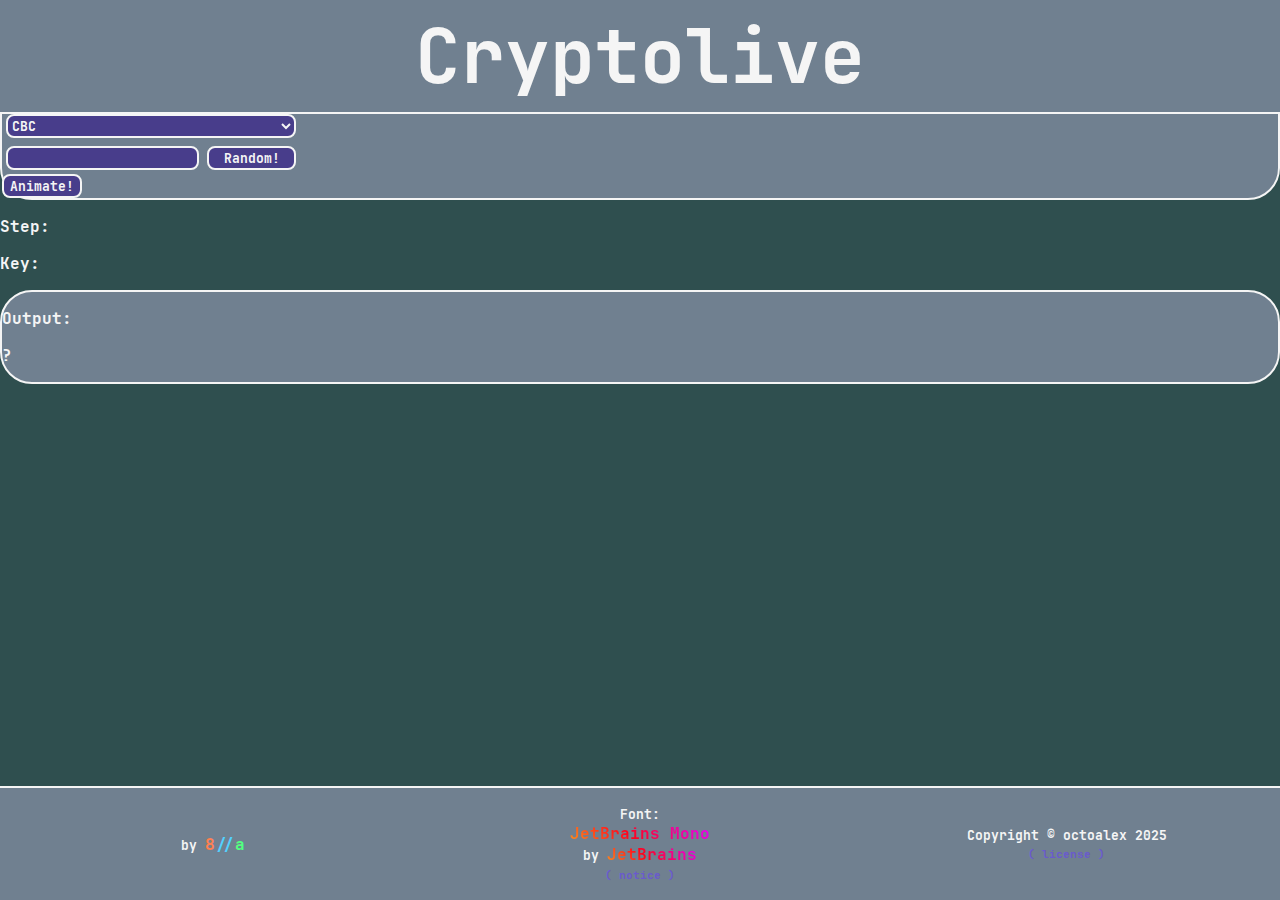
<file: index.html>
<!-- This Source Code Form is subject to the terms of the Mozilla Public
   - License, v. 2.0. If a copy of the MPL was not distributed with this
   - file, You can obtain one at https://mozilla.org/MPL/2.0/. -->

<!DOCTYPE html>
<html lang="en">
<head>
    <meta charset="UTF-8">
    <meta name="viewport" content="width=device-width, initial-scale=1.0">
    <title>Cryptolive</title>
    <script type="module" src="js/index.js"></script>
    <link rel="stylesheet" href="styles/style.css">
    <link rel="stylesheet" href="styles/index.css">
    <link rel="stylesheet" href="styles/animations/mixColumns.css">
    <link rel="stylesheet" href="styles/animations/shiftRows.css">
    <link rel="stylesheet" href="styles/animations/subBytes.css">
    <link rel="stylesheet" href="styles/animations/addRoundKey.css">
    <link rel="stylesheet" href="styles/animations/cbc.css">
    <link rel="stylesheet" href="styles/animations/appear.css">
</head>
<body onload="init()">

    <div class="wrapper">
        <section class="pseudoform block">
            <select name="process" id="process">
                <option value="encrypt">Encrypt</option>
                <option value="decrypt">Decrypt</option>
            </select>
            <div class="entry">
                <label for="message">Message</label>
                <textarea name="text" id="message"></textarea>
            </div>
            <div class="entry">
                <label for="key">Key</label>
                <input type="text" name="key" id="key">
            </div>
            <div class="entry">
                <label for="mode">Mode</label>
                <select name="mode" id="mode">
                    <option value="cbc">CBC</option>
                    <option value="ecb">ECB</option>
                </select>
            </div>
            <div class="entry">
                <label for="iv">Initialization Vector</label>
                <input type="text" name="iv" id="iv">
                <button class="random-iv" onclick="generateRandomIv()">Random!</button>
            </div>
            <button id="calculate" onclick="calculate()">Animate!</button>
        </section>
        <section class="unappeared" id="table-box"></section>
        <section class="labels unappeared" id="labels">
            <div class="step-label">
                <p>Step:</p>
                <p id="step-name"></p>
            </div>
            <div class="key-label">
                <p>Key:</p>
                <p id="key-name"></p>
            </div>
        </section>
        <section class="results unappeared block" id="results">
            <p>Output:</p>
            <p id="output">?</p>
        </section>
    </div>

    <footer>
        <p>
            by <a href="https://www.octoalex.me/" class="me">
                <span style="color: #ff8052">8</span><span style="color: #52d1ff">//</span><span style="color: #52ff80">a</span>
            </a>
        </p>

        <p>
            Font: <br>
            <a href="https://www.jetbrains.com/lp/mono/" class="jetbrains">JetBrains Mono</a> <br>
            by <a href="https://www.jetbrains.com/" class="jetbrains">JetBrains</a> <br>
            <a class="secondary" href="/notices/JetBrainsMono-2.034.html">
                notice
            </a>
        </p>

        <p>
            Copyright &copy; octoalex 2025 <br>
			<a class="secondary" href="/LICENSE.html">
				license
			</a>
        </p>
    </footer>
    <nav>
		<a href="/" class="title">
			<h1>
				Cryptolive
			</h1>
		</a>
    </nav>
</body>
</html>
</file>
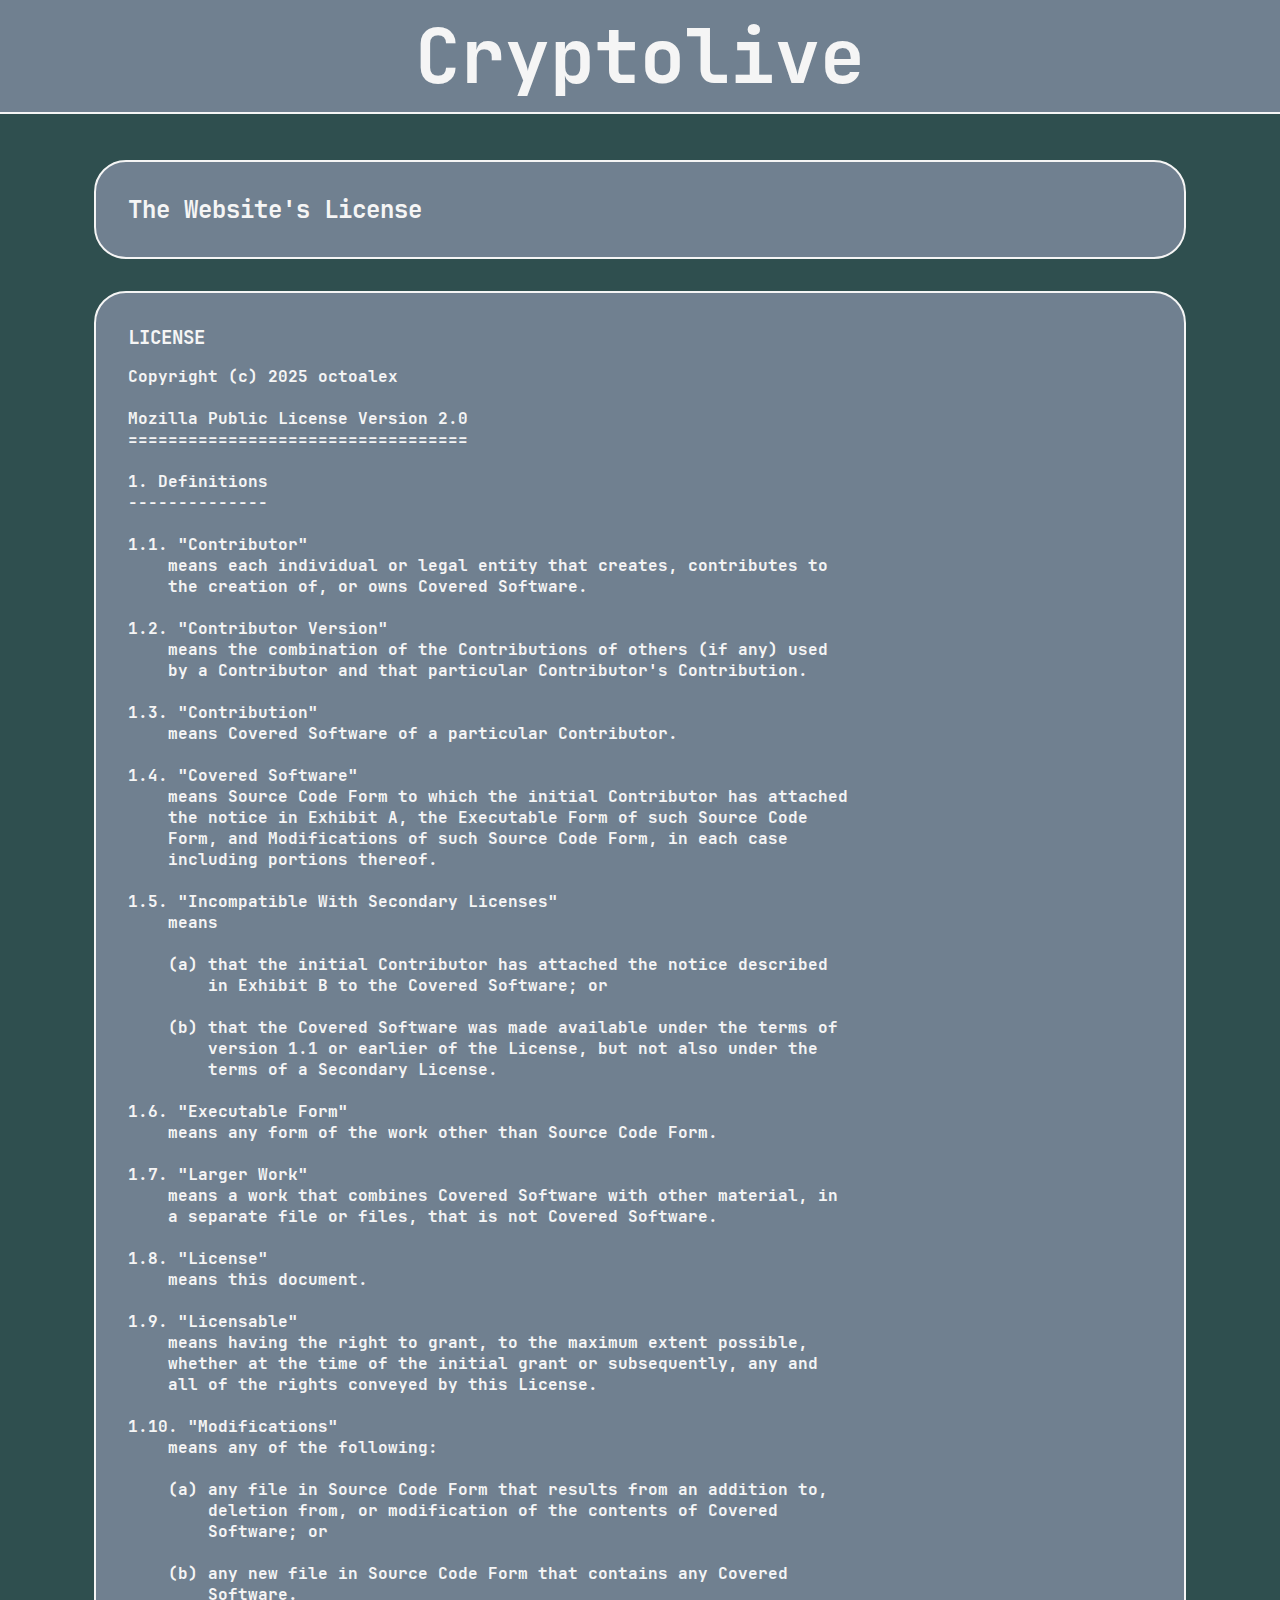
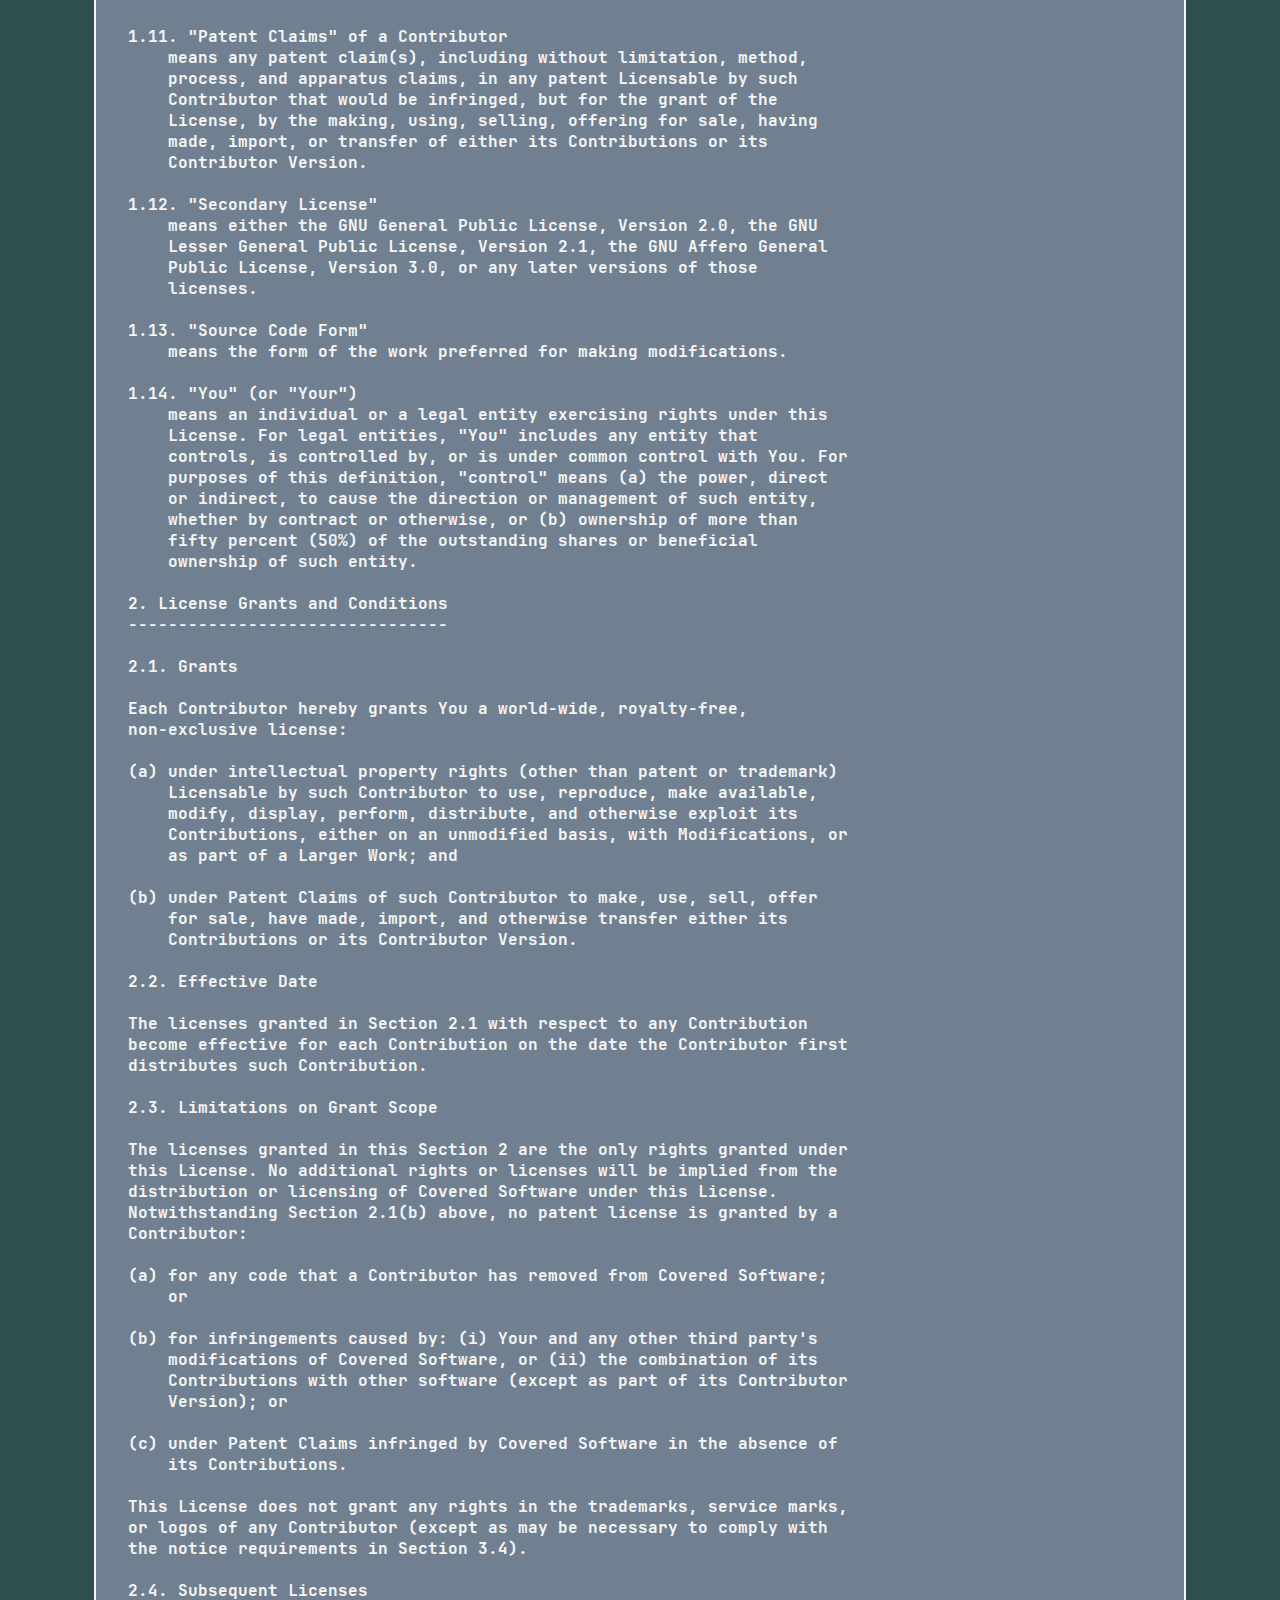
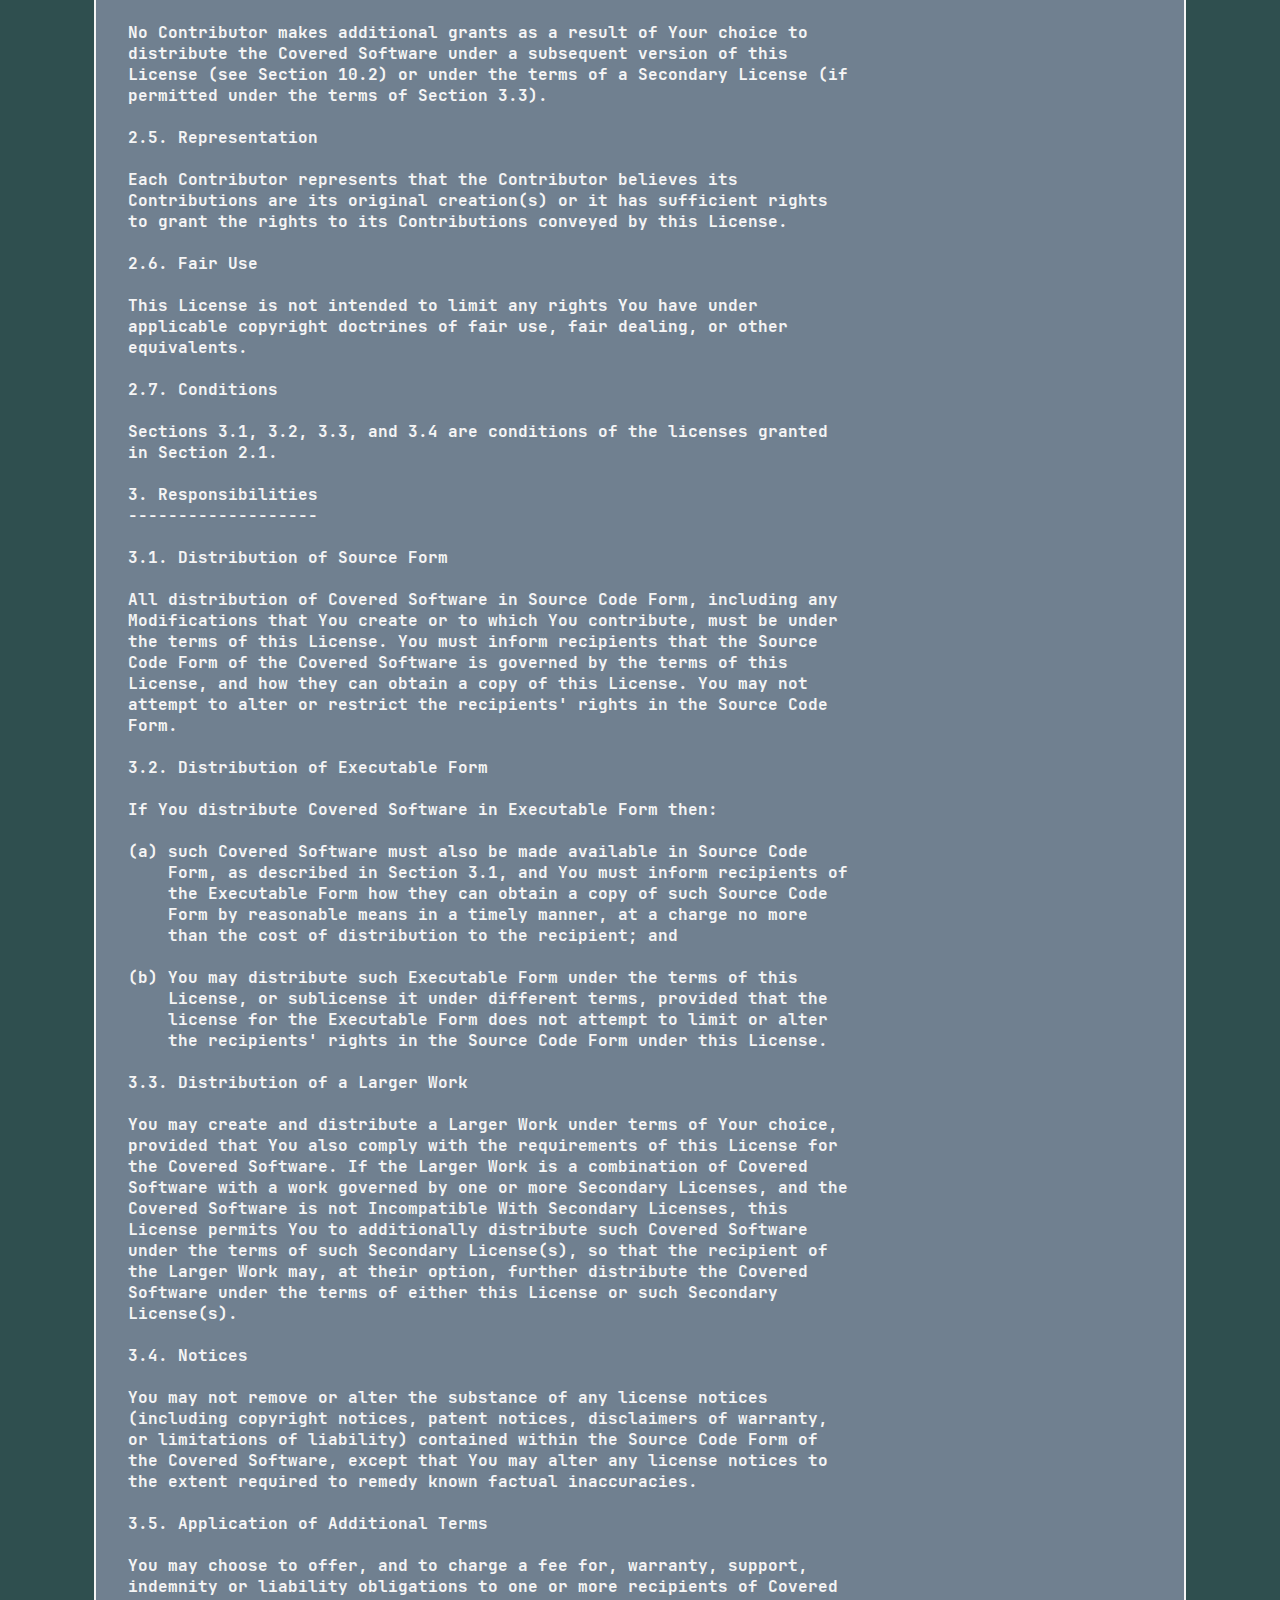
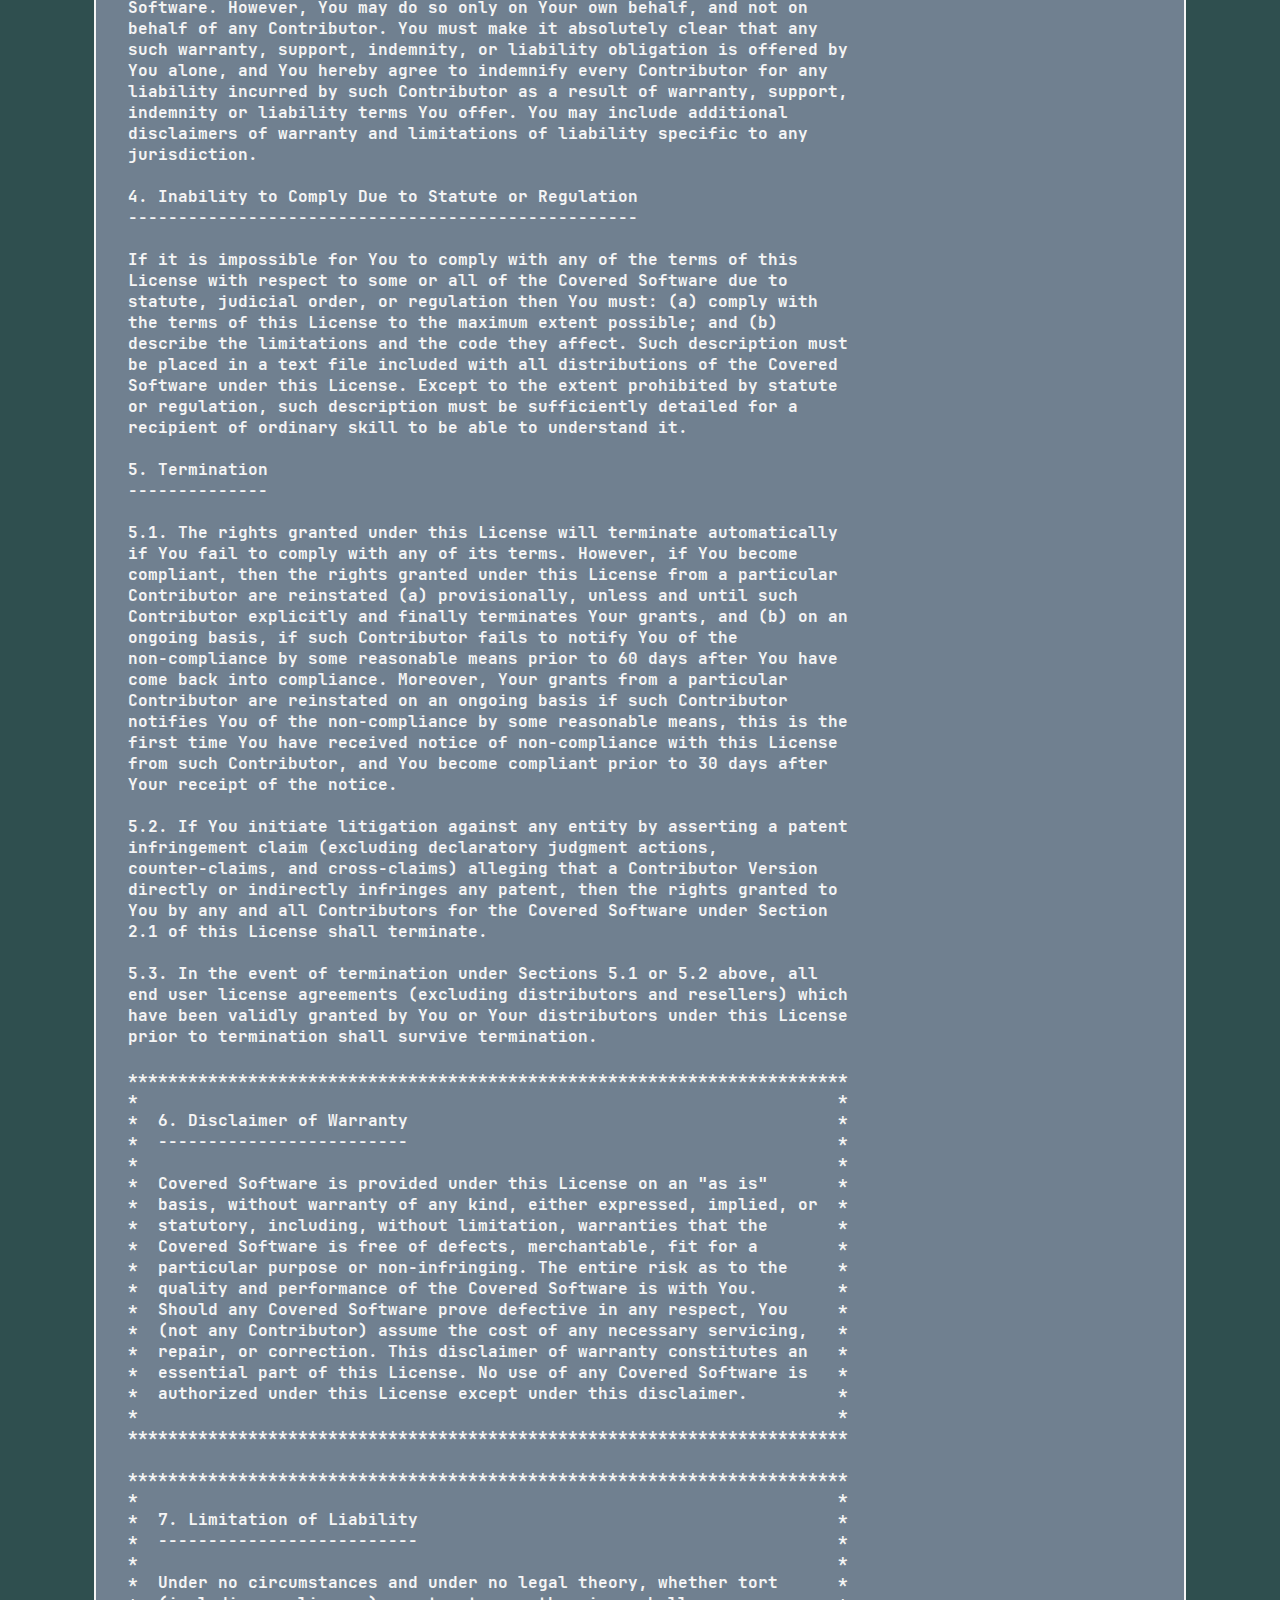
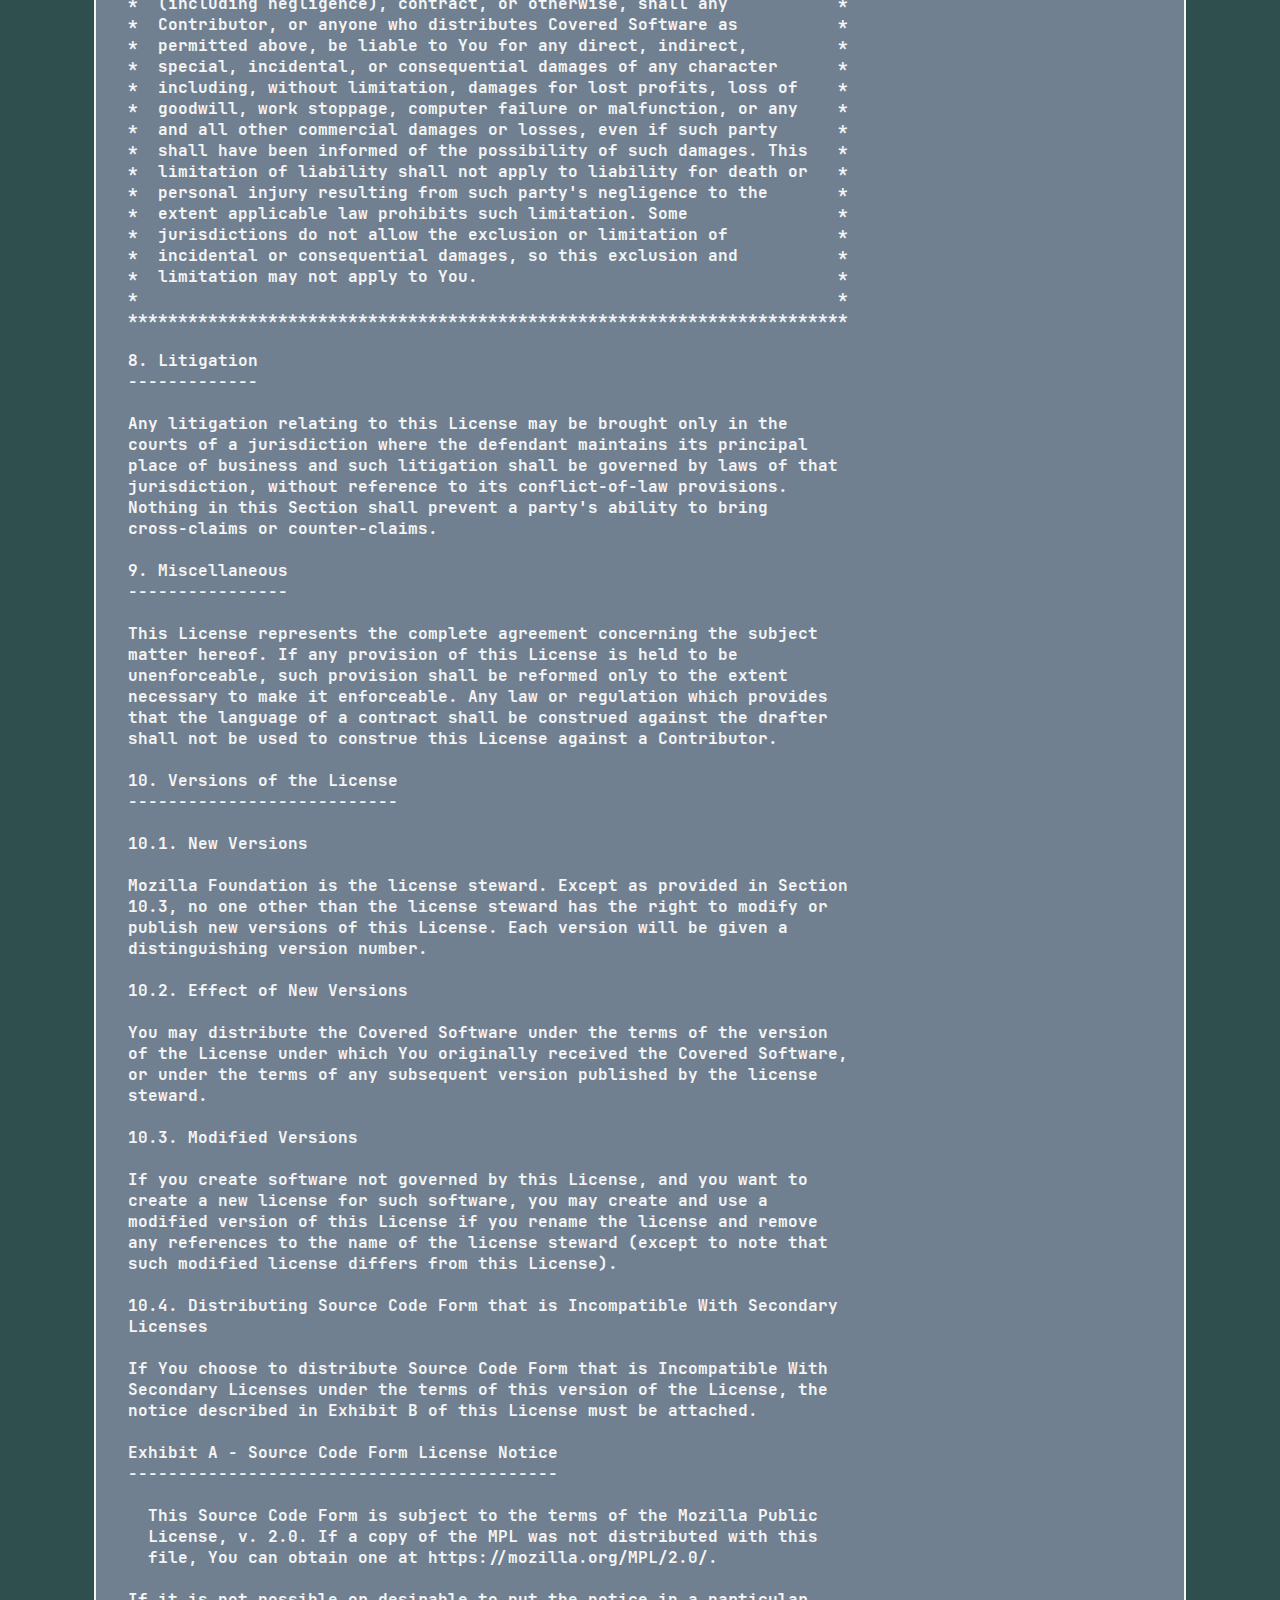
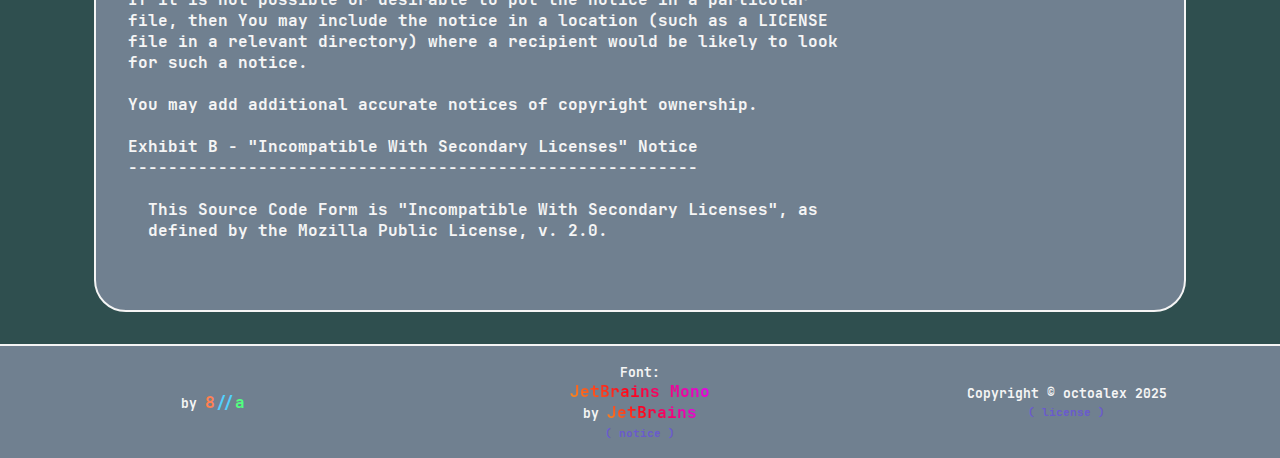
<file: LICENSE.html>
<!-- This Source Code Form is subject to the terms of the Mozilla Public
   - License, v. 2.0. If a copy of the MPL was not distributed with this
   - file, You can obtain one at https://mozilla.org/MPL/2.0/. -->

<!DOCTYPE html>
<html lang="en">
<head>
    <meta charset="UTF-8">
    <meta name="viewport" content="width=device-width, initial-scale=1.0">
    <title>Cryptolive</title>
    <link rel="stylesheet" href="/styles/style.css">
    <link rel="stylesheet" href="/styles/notices.css">
</head>
<body onload="init()">

    <div class="wrapper">
		<h2 class="block notice">
			The Website's License
		</h2>

		<section class="block notice">

			<h3>
				LICENSE
			</h3>

			<pre>
Copyright (c) 2025 octoalex

Mozilla Public License Version 2.0
==================================

1. Definitions
--------------

1.1. "Contributor"
    means each individual or legal entity that creates, contributes to
    the creation of, or owns Covered Software.

1.2. "Contributor Version"
    means the combination of the Contributions of others (if any) used
    by a Contributor and that particular Contributor's Contribution.

1.3. "Contribution"
    means Covered Software of a particular Contributor.

1.4. "Covered Software"
    means Source Code Form to which the initial Contributor has attached
    the notice in Exhibit A, the Executable Form of such Source Code
    Form, and Modifications of such Source Code Form, in each case
    including portions thereof.

1.5. "Incompatible With Secondary Licenses"
    means

    (a) that the initial Contributor has attached the notice described
        in Exhibit B to the Covered Software; or

    (b) that the Covered Software was made available under the terms of
        version 1.1 or earlier of the License, but not also under the
        terms of a Secondary License.

1.6. "Executable Form"
    means any form of the work other than Source Code Form.

1.7. "Larger Work"
    means a work that combines Covered Software with other material, in
    a separate file or files, that is not Covered Software.

1.8. "License"
    means this document.

1.9. "Licensable"
    means having the right to grant, to the maximum extent possible,
    whether at the time of the initial grant or subsequently, any and
    all of the rights conveyed by this License.

1.10. "Modifications"
    means any of the following:

    (a) any file in Source Code Form that results from an addition to,
        deletion from, or modification of the contents of Covered
        Software; or

    (b) any new file in Source Code Form that contains any Covered
        Software.

1.11. "Patent Claims" of a Contributor
    means any patent claim(s), including without limitation, method,
    process, and apparatus claims, in any patent Licensable by such
    Contributor that would be infringed, but for the grant of the
    License, by the making, using, selling, offering for sale, having
    made, import, or transfer of either its Contributions or its
    Contributor Version.

1.12. "Secondary License"
    means either the GNU General Public License, Version 2.0, the GNU
    Lesser General Public License, Version 2.1, the GNU Affero General
    Public License, Version 3.0, or any later versions of those
    licenses.

1.13. "Source Code Form"
    means the form of the work preferred for making modifications.

1.14. "You" (or "Your")
    means an individual or a legal entity exercising rights under this
    License. For legal entities, "You" includes any entity that
    controls, is controlled by, or is under common control with You. For
    purposes of this definition, "control" means (a) the power, direct
    or indirect, to cause the direction or management of such entity,
    whether by contract or otherwise, or (b) ownership of more than
    fifty percent (50%) of the outstanding shares or beneficial
    ownership of such entity.

2. License Grants and Conditions
--------------------------------

2.1. Grants

Each Contributor hereby grants You a world-wide, royalty-free,
non-exclusive license:

(a) under intellectual property rights (other than patent or trademark)
    Licensable by such Contributor to use, reproduce, make available,
    modify, display, perform, distribute, and otherwise exploit its
    Contributions, either on an unmodified basis, with Modifications, or
    as part of a Larger Work; and

(b) under Patent Claims of such Contributor to make, use, sell, offer
    for sale, have made, import, and otherwise transfer either its
    Contributions or its Contributor Version.

2.2. Effective Date

The licenses granted in Section 2.1 with respect to any Contribution
become effective for each Contribution on the date the Contributor first
distributes such Contribution.

2.3. Limitations on Grant Scope

The licenses granted in this Section 2 are the only rights granted under
this License. No additional rights or licenses will be implied from the
distribution or licensing of Covered Software under this License.
Notwithstanding Section 2.1(b) above, no patent license is granted by a
Contributor:

(a) for any code that a Contributor has removed from Covered Software;
    or

(b) for infringements caused by: (i) Your and any other third party's
    modifications of Covered Software, or (ii) the combination of its
    Contributions with other software (except as part of its Contributor
    Version); or

(c) under Patent Claims infringed by Covered Software in the absence of
    its Contributions.

This License does not grant any rights in the trademarks, service marks,
or logos of any Contributor (except as may be necessary to comply with
the notice requirements in Section 3.4).

2.4. Subsequent Licenses

No Contributor makes additional grants as a result of Your choice to
distribute the Covered Software under a subsequent version of this
License (see Section 10.2) or under the terms of a Secondary License (if
permitted under the terms of Section 3.3).

2.5. Representation

Each Contributor represents that the Contributor believes its
Contributions are its original creation(s) or it has sufficient rights
to grant the rights to its Contributions conveyed by this License.

2.6. Fair Use

This License is not intended to limit any rights You have under
applicable copyright doctrines of fair use, fair dealing, or other
equivalents.

2.7. Conditions

Sections 3.1, 3.2, 3.3, and 3.4 are conditions of the licenses granted
in Section 2.1.

3. Responsibilities
-------------------

3.1. Distribution of Source Form

All distribution of Covered Software in Source Code Form, including any
Modifications that You create or to which You contribute, must be under
the terms of this License. You must inform recipients that the Source
Code Form of the Covered Software is governed by the terms of this
License, and how they can obtain a copy of this License. You may not
attempt to alter or restrict the recipients' rights in the Source Code
Form.

3.2. Distribution of Executable Form

If You distribute Covered Software in Executable Form then:

(a) such Covered Software must also be made available in Source Code
    Form, as described in Section 3.1, and You must inform recipients of
    the Executable Form how they can obtain a copy of such Source Code
    Form by reasonable means in a timely manner, at a charge no more
    than the cost of distribution to the recipient; and

(b) You may distribute such Executable Form under the terms of this
    License, or sublicense it under different terms, provided that the
    license for the Executable Form does not attempt to limit or alter
    the recipients' rights in the Source Code Form under this License.

3.3. Distribution of a Larger Work

You may create and distribute a Larger Work under terms of Your choice,
provided that You also comply with the requirements of this License for
the Covered Software. If the Larger Work is a combination of Covered
Software with a work governed by one or more Secondary Licenses, and the
Covered Software is not Incompatible With Secondary Licenses, this
License permits You to additionally distribute such Covered Software
under the terms of such Secondary License(s), so that the recipient of
the Larger Work may, at their option, further distribute the Covered
Software under the terms of either this License or such Secondary
License(s).

3.4. Notices

You may not remove or alter the substance of any license notices
(including copyright notices, patent notices, disclaimers of warranty,
or limitations of liability) contained within the Source Code Form of
the Covered Software, except that You may alter any license notices to
the extent required to remedy known factual inaccuracies.

3.5. Application of Additional Terms

You may choose to offer, and to charge a fee for, warranty, support,
indemnity or liability obligations to one or more recipients of Covered
Software. However, You may do so only on Your own behalf, and not on
behalf of any Contributor. You must make it absolutely clear that any
such warranty, support, indemnity, or liability obligation is offered by
You alone, and You hereby agree to indemnify every Contributor for any
liability incurred by such Contributor as a result of warranty, support,
indemnity or liability terms You offer. You may include additional
disclaimers of warranty and limitations of liability specific to any
jurisdiction.

4. Inability to Comply Due to Statute or Regulation
---------------------------------------------------

If it is impossible for You to comply with any of the terms of this
License with respect to some or all of the Covered Software due to
statute, judicial order, or regulation then You must: (a) comply with
the terms of this License to the maximum extent possible; and (b)
describe the limitations and the code they affect. Such description must
be placed in a text file included with all distributions of the Covered
Software under this License. Except to the extent prohibited by statute
or regulation, such description must be sufficiently detailed for a
recipient of ordinary skill to be able to understand it.

5. Termination
--------------

5.1. The rights granted under this License will terminate automatically
if You fail to comply with any of its terms. However, if You become
compliant, then the rights granted under this License from a particular
Contributor are reinstated (a) provisionally, unless and until such
Contributor explicitly and finally terminates Your grants, and (b) on an
ongoing basis, if such Contributor fails to notify You of the
non-compliance by some reasonable means prior to 60 days after You have
come back into compliance. Moreover, Your grants from a particular
Contributor are reinstated on an ongoing basis if such Contributor
notifies You of the non-compliance by some reasonable means, this is the
first time You have received notice of non-compliance with this License
from such Contributor, and You become compliant prior to 30 days after
Your receipt of the notice.

5.2. If You initiate litigation against any entity by asserting a patent
infringement claim (excluding declaratory judgment actions,
counter-claims, and cross-claims) alleging that a Contributor Version
directly or indirectly infringes any patent, then the rights granted to
You by any and all Contributors for the Covered Software under Section
2.1 of this License shall terminate.

5.3. In the event of termination under Sections 5.1 or 5.2 above, all
end user license agreements (excluding distributors and resellers) which
have been validly granted by You or Your distributors under this License
prior to termination shall survive termination.

************************************************************************
*                                                                      *
*  6. Disclaimer of Warranty                                           *
*  -------------------------                                           *
*                                                                      *
*  Covered Software is provided under this License on an "as is"       *
*  basis, without warranty of any kind, either expressed, implied, or  *
*  statutory, including, without limitation, warranties that the       *
*  Covered Software is free of defects, merchantable, fit for a        *
*  particular purpose or non-infringing. The entire risk as to the     *
*  quality and performance of the Covered Software is with You.        *
*  Should any Covered Software prove defective in any respect, You     *
*  (not any Contributor) assume the cost of any necessary servicing,   *
*  repair, or correction. This disclaimer of warranty constitutes an   *
*  essential part of this License. No use of any Covered Software is   *
*  authorized under this License except under this disclaimer.         *
*                                                                      *
************************************************************************

************************************************************************
*                                                                      *
*  7. Limitation of Liability                                          *
*  --------------------------                                          *
*                                                                      *
*  Under no circumstances and under no legal theory, whether tort      *
*  (including negligence), contract, or otherwise, shall any           *
*  Contributor, or anyone who distributes Covered Software as          *
*  permitted above, be liable to You for any direct, indirect,         *
*  special, incidental, or consequential damages of any character      *
*  including, without limitation, damages for lost profits, loss of    *
*  goodwill, work stoppage, computer failure or malfunction, or any    *
*  and all other commercial damages or losses, even if such party      *
*  shall have been informed of the possibility of such damages. This   *
*  limitation of liability shall not apply to liability for death or   *
*  personal injury resulting from such party's negligence to the       *
*  extent applicable law prohibits such limitation. Some               *
*  jurisdictions do not allow the exclusion or limitation of           *
*  incidental or consequential damages, so this exclusion and          *
*  limitation may not apply to You.                                    *
*                                                                      *
************************************************************************

8. Litigation
-------------

Any litigation relating to this License may be brought only in the
courts of a jurisdiction where the defendant maintains its principal
place of business and such litigation shall be governed by laws of that
jurisdiction, without reference to its conflict-of-law provisions.
Nothing in this Section shall prevent a party's ability to bring
cross-claims or counter-claims.

9. Miscellaneous
----------------

This License represents the complete agreement concerning the subject
matter hereof. If any provision of this License is held to be
unenforceable, such provision shall be reformed only to the extent
necessary to make it enforceable. Any law or regulation which provides
that the language of a contract shall be construed against the drafter
shall not be used to construe this License against a Contributor.

10. Versions of the License
---------------------------

10.1. New Versions

Mozilla Foundation is the license steward. Except as provided in Section
10.3, no one other than the license steward has the right to modify or
publish new versions of this License. Each version will be given a
distinguishing version number.

10.2. Effect of New Versions

You may distribute the Covered Software under the terms of the version
of the License under which You originally received the Covered Software,
or under the terms of any subsequent version published by the license
steward.

10.3. Modified Versions

If you create software not governed by this License, and you want to
create a new license for such software, you may create and use a
modified version of this License if you rename the license and remove
any references to the name of the license steward (except to note that
such modified license differs from this License).

10.4. Distributing Source Code Form that is Incompatible With Secondary
Licenses

If You choose to distribute Source Code Form that is Incompatible With
Secondary Licenses under the terms of this version of the License, the
notice described in Exhibit B of this License must be attached.

Exhibit A - Source Code Form License Notice
-------------------------------------------

  This Source Code Form is subject to the terms of the Mozilla Public
  License, v. 2.0. If a copy of the MPL was not distributed with this
  file, You can obtain one at https://mozilla.org/MPL/2.0/.

If it is not possible or desirable to put the notice in a particular
file, then You may include the notice in a location (such as a LICENSE
file in a relevant directory) where a recipient would be likely to look
for such a notice.

You may add additional accurate notices of copyright ownership.

Exhibit B - "Incompatible With Secondary Licenses" Notice
---------------------------------------------------------

  This Source Code Form is "Incompatible With Secondary Licenses", as
  defined by the Mozilla Public License, v. 2.0.
			</pre>
		</section>
    </div>

    <footer>
        <p>
            by <a href="https://www.octoalex.me/" class="me">
                <span style="color: #ff8052">8</span><span style="color: #52d1ff">//</span><span style="color: #52ff80">a</span>
            </a>
        </p>

        <p>
            Font: <br>
            <a href="https://www.jetbrains.com/lp/mono/" class="jetbrains">JetBrains Mono</a> <br>
            by <a href="https://www.jetbrains.com/" class="jetbrains">JetBrains</a> <br>
            <a class="secondary" href="/notices/JetBrainsMono-2.034.html">
                notice
            </a>
        </p>

        <p>
            Copyright &copy; octoalex 2025 <br>
			<a class="secondary" href="/LICENSE.html">
				license
			</a>
        </p>
    </footer>
    <nav>
		<a href="/" class="title">
			<h1>
				Cryptolive
			</h1>
		</a>
    </nav>
</body>
</html>
</file>
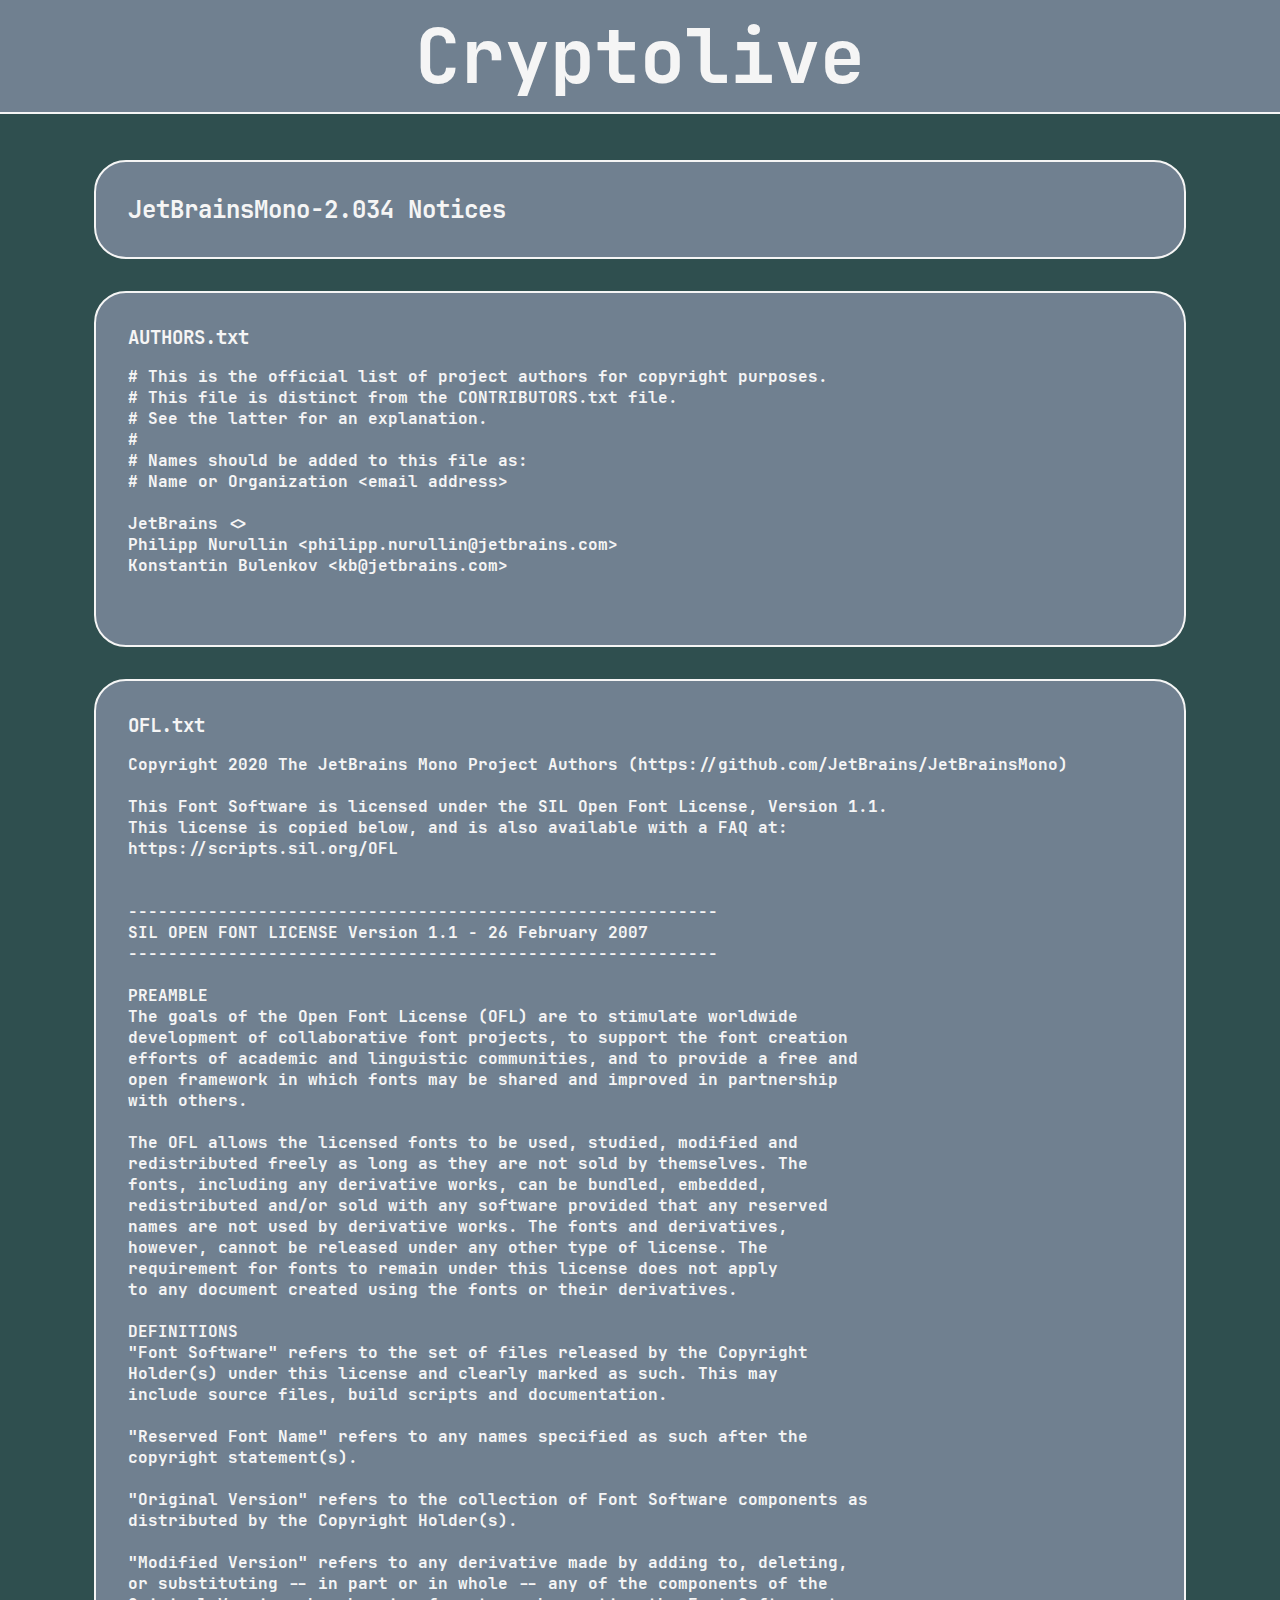
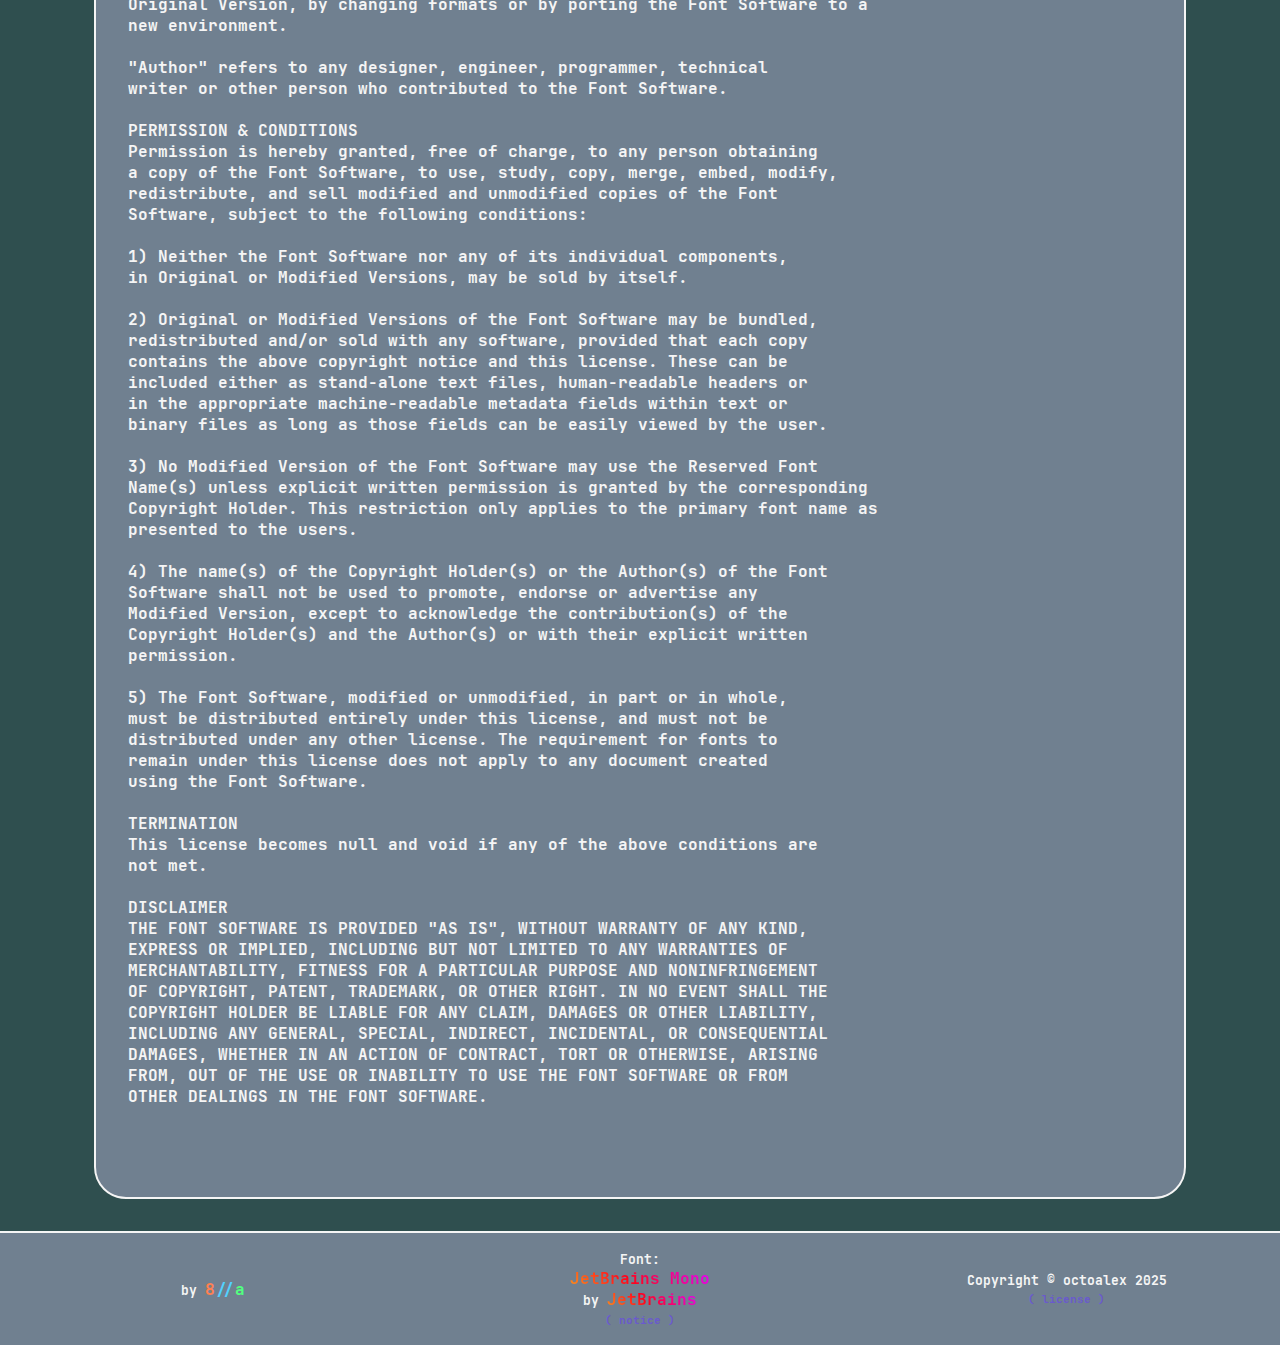
<file: notices/JetBrainsMono-2.034.html>
<!-- This Source Code Form is subject to the terms of the Mozilla Public
   - License, v. 2.0. If a copy of the MPL was not distributed with this
   - file, You can obtain one at https://mozilla.org/MPL/2.0/. -->

<!DOCTYPE html>
<html lang="en">
<head>
    <meta charset="UTF-8">
    <meta name="viewport" content="width=device-width, initial-scale=1.0">
    <title>Cryptolive</title>
    <link rel="stylesheet" href="/styles/style.css">
    <link rel="stylesheet" href="/styles/notices.css">
</head>
<body>

    <div class="wrapper">
		<h2 class="block notice">
			JetBrainsMono-2.034 Notices
		</h2>

		<section class="block notice">

			<h3>
				AUTHORS.txt
			</h3>

			<pre>
# This is the official list of project authors for copyright purposes.
# This file is distinct from the CONTRIBUTORS.txt file.
# See the latter for an explanation.
# 
# Names should be added to this file as:
# Name or Organization &lt;email address&gt;

JetBrains &lt;&gt;
Philipp Nurullin &lt;philipp.nurullin@jetbrains.com&gt;
Konstantin Bulenkov &lt;kb@jetbrains.com&gt;
			</pre>
		</section>

		<section class="block notice">

			<h3>
				OFL.txt
			</h3>

			<pre>
Copyright 2020 The JetBrains Mono Project Authors (https://github.com/JetBrains/JetBrainsMono)

This Font Software is licensed under the SIL Open Font License, Version 1.1.
This license is copied below, and is also available with a FAQ at:
https://scripts.sil.org/OFL


-----------------------------------------------------------
SIL OPEN FONT LICENSE Version 1.1 - 26 February 2007
-----------------------------------------------------------

PREAMBLE
The goals of the Open Font License (OFL) are to stimulate worldwide
development of collaborative font projects, to support the font creation
efforts of academic and linguistic communities, and to provide a free and
open framework in which fonts may be shared and improved in partnership
with others.

The OFL allows the licensed fonts to be used, studied, modified and
redistributed freely as long as they are not sold by themselves. The
fonts, including any derivative works, can be bundled, embedded, 
redistributed and/or sold with any software provided that any reserved
names are not used by derivative works. The fonts and derivatives,
however, cannot be released under any other type of license. The
requirement for fonts to remain under this license does not apply
to any document created using the fonts or their derivatives.

DEFINITIONS
"Font Software" refers to the set of files released by the Copyright
Holder(s) under this license and clearly marked as such. This may
include source files, build scripts and documentation.

"Reserved Font Name" refers to any names specified as such after the
copyright statement(s).

"Original Version" refers to the collection of Font Software components as
distributed by the Copyright Holder(s).

"Modified Version" refers to any derivative made by adding to, deleting,
or substituting -- in part or in whole -- any of the components of the
Original Version, by changing formats or by porting the Font Software to a
new environment.

"Author" refers to any designer, engineer, programmer, technical
writer or other person who contributed to the Font Software.

PERMISSION & CONDITIONS
Permission is hereby granted, free of charge, to any person obtaining
a copy of the Font Software, to use, study, copy, merge, embed, modify,
redistribute, and sell modified and unmodified copies of the Font
Software, subject to the following conditions:

1) Neither the Font Software nor any of its individual components,
in Original or Modified Versions, may be sold by itself.

2) Original or Modified Versions of the Font Software may be bundled,
redistributed and/or sold with any software, provided that each copy
contains the above copyright notice and this license. These can be
included either as stand-alone text files, human-readable headers or
in the appropriate machine-readable metadata fields within text or
binary files as long as those fields can be easily viewed by the user.

3) No Modified Version of the Font Software may use the Reserved Font
Name(s) unless explicit written permission is granted by the corresponding
Copyright Holder. This restriction only applies to the primary font name as
presented to the users.

4) The name(s) of the Copyright Holder(s) or the Author(s) of the Font
Software shall not be used to promote, endorse or advertise any
Modified Version, except to acknowledge the contribution(s) of the
Copyright Holder(s) and the Author(s) or with their explicit written
permission.

5) The Font Software, modified or unmodified, in part or in whole,
must be distributed entirely under this license, and must not be
distributed under any other license. The requirement for fonts to
remain under this license does not apply to any document created
using the Font Software.

TERMINATION
This license becomes null and void if any of the above conditions are
not met.

DISCLAIMER
THE FONT SOFTWARE IS PROVIDED "AS IS", WITHOUT WARRANTY OF ANY KIND,
EXPRESS OR IMPLIED, INCLUDING BUT NOT LIMITED TO ANY WARRANTIES OF
MERCHANTABILITY, FITNESS FOR A PARTICULAR PURPOSE AND NONINFRINGEMENT
OF COPYRIGHT, PATENT, TRADEMARK, OR OTHER RIGHT. IN NO EVENT SHALL THE
COPYRIGHT HOLDER BE LIABLE FOR ANY CLAIM, DAMAGES OR OTHER LIABILITY,
INCLUDING ANY GENERAL, SPECIAL, INDIRECT, INCIDENTAL, OR CONSEQUENTIAL
DAMAGES, WHETHER IN AN ACTION OF CONTRACT, TORT OR OTHERWISE, ARISING
FROM, OUT OF THE USE OR INABILITY TO USE THE FONT SOFTWARE OR FROM
OTHER DEALINGS IN THE FONT SOFTWARE.

			</pre>
		</section>
    </div>

    <footer>
        <p>
            by <a href="https://www.octoalex.me/" class="me">
                <span style="color: #ff8052">8</span><span style="color: #52d1ff">//</span><span style="color: #52ff80">a</span>
            </a>
        </p>

        <p>
            Font: <br>
            <a href="https://www.jetbrains.com/lp/mono/" class="jetbrains">JetBrains Mono</a> <br>
            by <a href="https://www.jetbrains.com/" class="jetbrains">JetBrains</a> <br>
            <a class="secondary" href="/notices/JetBrainsMono-2.034.html">
                notice
            </a>
        </p>

        <p>
            Copyright &copy; octoalex 2025 <br>
			<a class="secondary" href="/LICENSE.html">
				license
			</a>
        </p>
    </footer>
    <nav>
		<a href="/" class="title">
			<h1>
				Cryptolive
			</h1>
		</a>
    </nav>
</body>
</html>
</file>
<file: styles/style.css>
/*
 * This Source Code Form is subject to the terms of the Mozilla Public
 * License, v. 2.0. If a copy of the MPL was not distributed with this
 * file, You can obtain one at https://mozilla.org/MPL/2.0/.
 */

@font-face {
	font-family: JetBrains Mono;
	src: url(/res/fonts/JetBrainsMono-Bold.woff2);
}

* {
	font-family: JetBrains Mono, Consolas, monospace;
}

td {
	height: 60px;
	width: 60px;
	text-align: center;
	font-size: 24pt;
	font-weight: 700;
	padding: 0;
	border: 4px solid whitesmoke;
	background-color: darkslateblue;
	border-radius: 16px;
}

table {
	border-spacing: 2px;
	border: 4px solid whitesmoke;
	background-color: slategray;
	padding: 4px;
	border-radius: 16px;
}

body {
	margin: 0;
	background-color: darkslategray;
	color: whitesmoke;
	/* padding-bottom: 128px; */
	min-height: 100vh;
    display: flex;
    flex-direction: column;
	justify-content: space-between;
}

footer {
	display: flex;
	flex-direction: row;
	justify-content: space-around;
	align-items: center;
	font-size: 10pt;
	margin-top: auto;
	left: 0;
	width: 100%;
	background-color: slategray;
	text-align: center;
	border-top: 2px solid whitesmoke;
	height: 112px;
}

h1 {
	margin: 0 auto 0 auto;
}

.block {
	background-color: slategray;
	border-radius: 32px;
	border: 2px solid whitesmoke;
}

label {
	text-align: right;
}

textarea, input, select, button {
	font-size: 10pt;
	background-color: darkslateblue;
	border: 2px solid whitesmoke;
	color: whitesmoke;
	border-radius: 8px;
	transition:
		background-color 250ms ease,
		border-color 250ms ease,
		color 250ms ease;
}

textarea:hover, input:hover, select:hover, button:hover {
	background-color: whitesmoke;
	border-color: darkslateblue;
	color: darkslateblue;
}

footer > p {
	width: 256px;
}

.entry {
	display: flex;
	flex-direction: row;
	width: 298px;
	position: relative;
}

.entry > label {
	position: absolute;
	right: 306px;
	white-space: nowrap;
	height: 100%;
	align-content: center;
}

.entry > *:not(label) {
	width: 298px;
	margin: 4px;
}

a {
	text-decoration: none;
}

a.me {
	font-size: 12pt;
}

a.jetbrains {
	font-size: 12pt;
	background: #FF9419;
	background: linear-gradient(45deg, rgba(255, 148, 25, 1) 0%, rgba(255, 2, 29, 1) 43%, rgba(230, 0, 255, 1) 99%);
	background-clip: text;
	color: transparent;
}

.secondary {
	font-size: 8pt;
	color: slateblue;
}

.secondary::after {
	content: ")";
	font-size: 8pt;
}

.secondary::before {
	content: "(";
	font-size: 8pt;
}

nav {
	display: flex;
	flex-direction: row;
	justify-content: center;
	align-items: center;
	font-size: 28pt;
	position: fixed;
	width: 100%;
	top: 0;
	background-color: slategray;
	text-align: center;
	border-bottom: 2px solid whitesmoke;
	height: 112px;
}

.title {
	color: whitesmoke;
}
</file>
<file: styles/index.css>
/*
 * This Source Code Form is subject to the terms of the Mozilla Public
 * License, v. 2.0. If a copy of the MPL was not distributed with this
 * file, You can obtain one at https://mozilla.org/MPL/2.0/.
 */

tr {
	position: relative;
}

table.main > tbody {
	clip-path: inset(0 0 0 -2px);
}

#table-box {
	display: flex;
	/* display: flex;
	flex-direction: row;
	justify-content: center; */
	width: 298px;
	margin: auto;
	position: relative;
}

table.borrow {
	border: none;
	padding: 0;
	top: 8px;
	position: absolute;
	left: 288px;
	width: 282px;
}

table.key {
	position: absolute;
	left: 306px;
	width: 298px;
}

table.borrow > tbody {
	clip-path: inset(0 278px 0px -282px);
}

.sbox-mini {
	font-size: 10pt;
}
</file>
<file: styles/animations/mixColumns.css>
/*
 * This Source Code Form is subject to the terms of the Mozilla Public
 * License, v. 2.0. If a copy of the MPL was not distributed with this
 * file, You can obtain one at https://mozilla.org/MPL/2.0/.
 */

@keyframes mixColumns-row-0 {
	0%, 100% { top: 0px; }
	50% { top: 105px; }
}

@keyframes mixColumns-row-1 {
	0%, 100% { top: 0px; }
	50% { top: 35px; }
}

@keyframes mixColumns-row-2 {
	0%, 100% { bottom: 0px; }
	50% { bottom: 35px; }
}

@keyframes mixColumns-row-3 {
	0%, 100% { bottom: 0px; }
	50% { bottom: 105px; }
}

@keyframes mixColums-text {
	0%, 100% { opacity: 100%; }
	50% { opacity: 0%; }
}

table.animate-mixColumns > tbody > tr.row-0 {
	animation: mixColumns-row-0 1s ease-in-out 1 forwards;
}

table.animate-mixColumns > tbody > tr.row-1 {
	animation: mixColumns-row-1 1s ease-in-out 1 forwards;
}

table.animate-mixColumns > tbody > tr.row-2 {
	animation: mixColumns-row-2 1s ease-in-out 1 forwards;
}

table.animate-mixColumns > tbody > tr.row-3 {
	animation: mixColumns-row-3 1s ease-in-out 1 forwards;
}

table.animate-mixColumns > tbody > tr > td > span {
	animation: mixColums-text 1s ease-in-out 1 forwards;
}
</file>
<file: styles/animations/shiftRows.css>
/*
 * This Source Code Form is subject to the terms of the Mozilla Public
 * License, v. 2.0. If a copy of the MPL was not distributed with this
 * file, You can obtain one at https://mozilla.org/MPL/2.0/.
 */

@keyframes shiftRows-row-1 {
	0% {
		right: 0;
	}

	100% {
		right: 70px;
	}
}

@keyframes shiftRows-row-2 {
	0% {
		right: 0;
	}

	100% {
		right: 140px;
	}
}

@keyframes shiftRows-row-3 {
	0% {
		right: 0;
	}

	100% {
		right: 210px;
	}
}

table.animate-shiftRows > tbody > tr.row-1 {
	animation: shiftRows-row-1 1s ease-in-out 1 forwards;
}

table.animate-shiftRows > tbody > tr.row-2 {
	animation: shiftRows-row-2 1s ease-in-out 1 forwards;
}

table.animate-shiftRows > tbody > tr.row-3 {
	animation: shiftRows-row-3 1s ease-in-out 1 forwards;
}

table.animate-inverseShiftRows > tbody > tr.row-1 {
	animation: shiftRows-row-1 1s ease-in-out 1 reverse;
}

table.animate-inverseShiftRows > tbody > tr.row-2 {
	animation: shiftRows-row-2 1s ease-in-out 1 reverse;
}

table.animate-inverseShiftRows > tbody > tr.row-3 {
	animation: shiftRows-row-3 1s ease-in-out 1 reverse;
}
</file>
<file: styles/animations/subBytes.css>
/*
 * This Source Code Form is subject to the terms of the Mozilla Public
 * License, v. 2.0. If a copy of the MPL was not distributed with this
 * file, You can obtain one at https://mozilla.org/MPL/2.0/.
 */

@keyframes subBytes {
	0%, 50%, 100% {
		opacity: 100%;
	}
	25%, 75% {
		opacity: 0%;
	}
}

table.animate-subBytes > tbody > tr > td > span {
	animation: subBytes 2s ease-in-out 1 forwards;
}
</file>
<file: styles/animations/addRoundKey.css>
/*
 * This Source Code Form is subject to the terms of the Mozilla Public
 * License, v. 2.0. If a copy of the MPL was not distributed with this
 * file, You can obtain one at https://mozilla.org/MPL/2.0/.
 */

@keyframes addRoundKey-key {
	0%, 100% { right: 0px; }
	50% { right: 330px; }
}

@keyframes addRoundKey-text {
	0%, 100% { opacity: 100%; }
	50% { opacity: 0%; }
}

table.key.animate-addRoundKey > tbody > tr {
	animation: addRoundKey-key 1s ease-in-out 1 forwards;
}

table.main.animate-addRoundKey > tbody > tr > td > span {
	animation: addRoundKey-text 1s ease-in-out 1 forwards;
}

table.animate-updateRoundKey > tbody > tr > td > span {
	animation: addRoundKey-text 1s ease-in-out 1 forwards;
}
</file>
<file: styles/animations/cbc.css>
/*
 * This Source Code Form is subject to the terms of the Mozilla Public
 * License, v. 2.0. If a copy of the MPL was not distributed with this
 * file, You can obtain one at https://mozilla.org/MPL/2.0/.
 */

@keyframes cbcInput {
	0%, 50%, 100% {
		opacity: 100%;
	}
	25%, 75% {
		opacity: 0%;
	}
}

@keyframes cbcOutput {
	0%, 100% {
		opacity: 100%;
	}
	50% {
		opacity: 0%;
	}
}

table.animate-cbcInput > tbody > tr > td > span {
	animation: cbcInput 2s ease-in-out 1 forwards;
}

table.animate-cbcOutput > tbody > tr > td > span {
	animation: cbcOutput 1s ease-in-out 1 forwards;
}
</file>
<file: styles/animations/appear.css>
/*
 * This Source Code Form is subject to the terms of the Mozilla Public
 * License, v. 2.0. If a copy of the MPL was not distributed with this
 * file, You can obtain one at https://mozilla.org/MPL/2.0/.
 */

@keyframes appear {
	0% { opacity: 0%; }
	100% { opacity: 100%; }
}

section.animate-appear {
	animation: appear 1s ease-in-out 1 forwards;
}
</file>
<file: styles/notices.css>
/*
 * This Source Code Form is subject to the terms of the Mozilla Public
 * License, v. 2.0. If a copy of the MPL was not distributed with this
 * file, You can obtain one at https://mozilla.org/MPL/2.0/.
 */

.wrapper {
	padding-top: 128px;
}

.notice {
	padding: 32px;
	width: 1024px;
	margin: 32px auto;
}

h3 {
	margin: 0;
}
</file>
